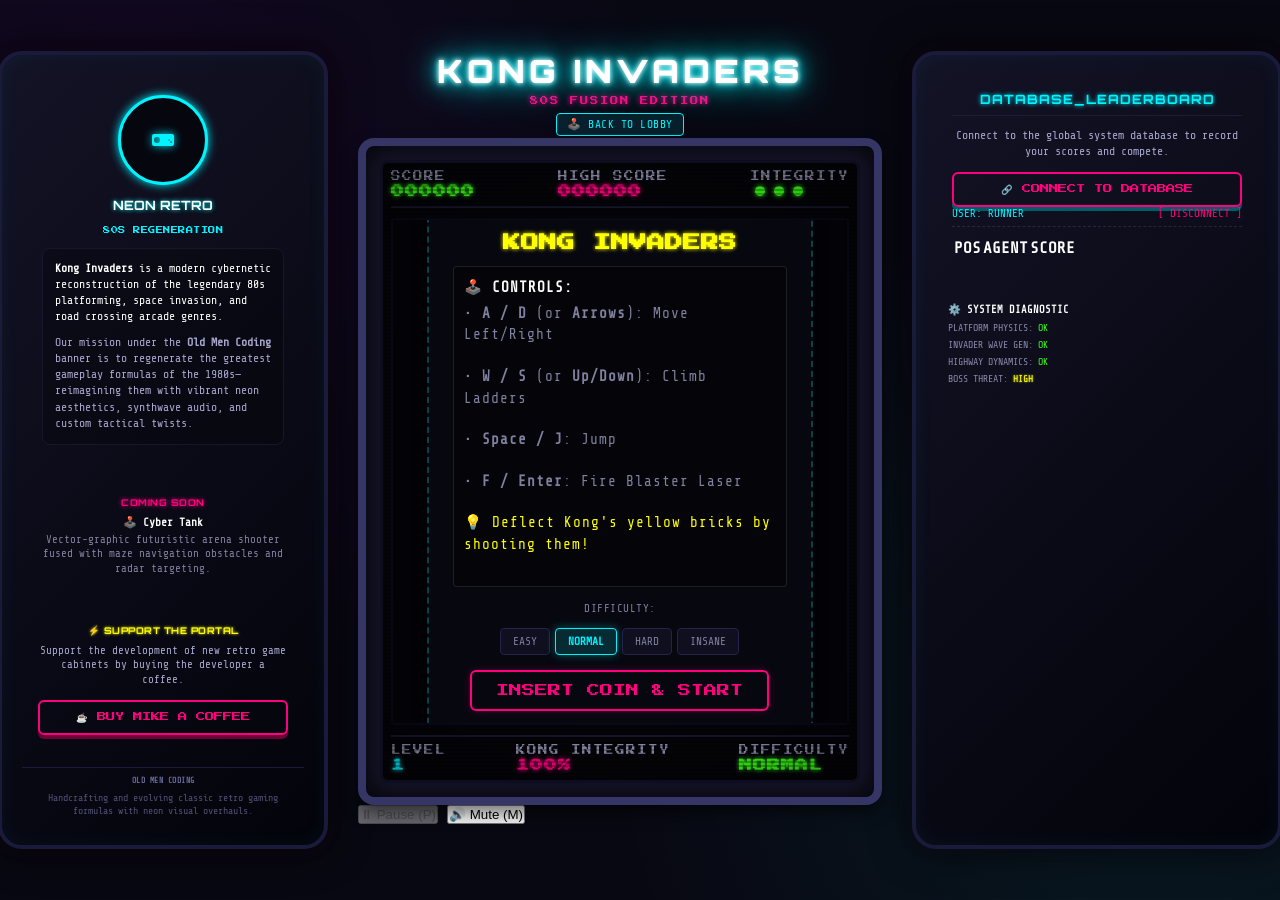
<file: kong_invaders.html>
<!DOCTYPE html>
<html lang="en">
<head>
    <meta charset="UTF-8">
    <meta name="viewport" content="width=device-width, initial-scale=1.0">
    <title>Kong Invaders - Old Men Coding</title>
    <!-- Google Fonts -->
    <link rel="preconnect" href="https://fonts.googleapis.com">
    <link rel="preconnect" href="https://fonts.gstatic.com" crossorigin>
    <link href="https://fonts.googleapis.com/css2?family=Orbitron:wght@400;700;900&family=Press+Start+2P&family=Share+Tech+Mono&display=swap" rel="stylesheet">
    <link rel="stylesheet" href="style.css">
</head>
<body>
    <!-- Retro CRT scanlines overlay -->
    <div class="scanlines"></div>

    <!-- Main side-by-side display wrapper -->
    <div class="arcade-wrapper">
        <!-- LEFT: About Retro / Developer Profile Panel -->
        <div class="profile-panel side-panel">
            <div class="dashboard-card" style="padding: 20px;">
                <div class="profile-avatar-card">
                    <div class="avatar-frame" style="border-color: var(--neon-blue); box-shadow: 0 0 10px var(--neon-blue);">
                        <!-- Retro Gamepad Icon -->
                        <svg viewBox="0 0 24 24" style="width: 24px; height: 24px; fill: var(--neon-blue);">
                            <path d="M21,6H3A2,2 0 0,0 1,8V16A2,2 0 0,0 3,18H21A2,2 0 0,0 23,16V8A2,2 0 0,0 21,6M6,15A3,3 0 1,1 9,12A3,3 0 0,1 6,15M18,11A1,1 0 1,1 17,12A1,1 0 0,1 18,11M20,13A1,1 0 1,1 19,14A1,1 0 0,1 20,13Z" />
                        </svg>
                    </div>
                    <h2 class="profile-title">NEON RETRO</h2>
                    <span class="profile-subtitle" style="color: var(--neon-blue);">80S REGENERATION</span>
                </div>
                
                <div class="bio-text" style="margin-top: 14px; text-align: left; font-size: 0.72rem; line-height: 1.4;">
                    <p style="margin-bottom: 10px; color: #fff;"><strong>Kong Invaders</strong> is a modern cybernetic reconstruction of the legendary 80s platforming, space invasion, and road crossing arcade genres.</p>
                    <p style="color: #a8a8cf;">Our mission under the <strong>Old Men Coding</strong> banner is to regenerate the greatest gameplay formulas of the 1980s—reimagining them with vibrant neon aesthetics, synthwave audio, and custom tactical twists.</p>
                </div>
            </div>

            <!-- Coming Soon Card -->
            <div class="dashboard-card" style="padding: 16px;">
                <div class="card-header" style="text-align: center; margin-bottom: 8px;">
                    <h3 class="neon-pink" style="font-family: var(--font-title); font-size: 0.58rem; letter-spacing: 0.5px;">COMING SOON</h3>
                </div>
                <p style="font-size: 0.7rem; color: #fff; margin-bottom: 4px; font-weight: bold; text-align: center;">🕹️ Cyber Tank</p>
                <p style="font-size: 0.68rem; color: #8080a0; text-align: center; line-height: 1.35;">Vector-graphic futuristic arena shooter fused with maze navigation obstacles and radar targeting.</p>
            </div>

            <!-- Support Card -->
            <div class="dashboard-card" style="padding: 16px; text-align: center;">
                <div class="card-header" style="margin-bottom: 8px;">
                    <h3 class="neon-yellow-text" style="font-family: var(--font-title); font-size: 0.58rem; letter-spacing: 0.5px;">⚡ SUPPORT THE PORTAL</h3>
                </div>
                <p style="font-size: 0.68rem; color: #a8a8cf; line-height: 1.35; margin-bottom: 12px;">Support the development of new retro game cabinets by buying the developer a coffee.</p>
                <a href="https://ko-fi.com/oldmencoding" target="_blank" class="arcade-btn" style="text-decoration: none; display: inline-block; font-size: 0.58rem; padding: 10px 0; width: 100%; box-shadow: 0 4px 0 #6d0034;">☕ Buy Mike a Coffee</a>
            </div>

            <!-- Disclaimer footer -->
            <div style="font-size: 0.62rem; color: #505075; line-height: 1.35; text-align: center; padding: 8px 6px; border-top: 1px solid #1a1a3a;">
                <strong style="color: #6a6a9f; display: block; margin-bottom: 4px; font-family: var(--font-hud); font-size: 0.5rem; letter-spacing: 0.5px;">OLD MEN CODING</strong>
                Handcrafting and evolving classic retro gaming formulas with neon visual overhauls.
            </div>
        </div>

        <!-- Main Cabinet Container -->
        <div class="cabinet-container">
            <!-- Header Brand Sign -->
            <header class="arcade-header">
                <h1 class="neon-text" data-text="KONG INVADERS">KONG INVADERS</h1>
                <p class="neon-subtitle">80S FUSION EDITION</p>
                <div style="margin-top: 8px;">
                    <a href="index.html" class="footer-link" style="text-decoration: none; padding: 4px 10px; background: rgba(0, 243, 255, 0.1); border: 1px solid var(--neon-blue); border-radius: 4px; font-size: 0.7rem; font-family: var(--font-hud); letter-spacing: 0.5px; color: var(--neon-blue); display: inline-block;">🕹️ BACK TO LOBBY</a>
                </div>
            </header>

            <!-- Main Cabinet Body -->
            <div class="cabinet-body">
                <!-- Glass Screen Bezel -->
                <div class="screen-bezel" style="width: 480px; max-width: 100%;">
                    <!-- Retro CRT Scanline Overlay -->
                    <div class="crt-overlay"></div>
                    
                    <!-- Game Header HUD -->
                    <div class="hud-container">
                        <div class="hud-item score-board">
                            <span class="hud-label">SCORE</span>
                            <span id="score" class="hud-value neon-green">000000</span>
                        </div>
                        <div class="hud-item high-score-board">
                            <span class="hud-label">HIGH SCORE</span>
                            <span id="high-score" class="hud-value neon-pink">000000</span>
                        </div>
                        <div class="hud-item lives-board">
                            <span class="hud-label">INTEGRITY</span>
                            <div id="lives-container" class="lives-icons">
                                <!-- JS will inject integrity nodes here -->
                            </div>
                        </div>
                    </div>

                    <!-- Screen Screen Content (Canvas & Overlays) -->
                    <div class="screen-content">
                        <canvas id="gameCanvas" width="480" height="600"></canvas>

                        <!-- Game Screen Overlay (Start/Pause/GameOver) -->
                        <div id="overlay" class="game-overlay active">
                            <div class="overlay-card">
                                <h2 id="overlay-title" class="neon-yellow">KONG INVADERS</h2>
                                
                                <div class="instructions-box" style="text-align: left; margin: 15px 0; font-size: 0.65rem; color: #a8a8cf; line-height: 1.5; border: 1px solid rgba(255,255,255,0.1); padding: 10px; background: rgba(0,0,0,0.4); border-radius: 4px;">
                                    <p style="color: #fff; font-weight: bold; margin-bottom: 4px;">🕹️ CONTROLS:</p>
                                    <p>• <strong>A / D</strong> (or <strong>Arrows</strong>): Move Left/Right</p>
                                    <p>• <strong>W / S</strong> (or <strong>Up/Down</strong>): Climb Ladders</p>
                                    <p>• <strong>Space / J</strong>: Jump</p>
                                    <p>• <strong>F / Enter</strong>: Fire Blaster Laser</p>
                                    <p style="color: var(--neon-yellow); margin-top: 6px;">💡 Deflect Kong's yellow bricks by shooting them!</p>
                                </div>

                                <div class="difficulty-container" style="margin-bottom: 15px;">
                                    <span class="diff-label" style="font-size: 0.68rem;">DIFFICULTY:</span>
                                    <div class="diff-options" style="display: flex; gap: 5px; margin-top: 5px;">
                                        <button id="diff-easy" class="diff-btn">EASY</button>
                                        <button id="diff-normal" class="diff-btn active">NORMAL</button>
                                        <button id="diff-hard" class="diff-btn">HARD</button>
                                        <button id="diff-insane" class="diff-btn">INSANE</button>
                                    </div>
                                </div>

                                <button id="start-btn" class="arcade-btn">INSERT COIN & START</button>
                            </div>
                        </div>
                    </div>

                    <!-- Game Footer HUD -->
                    <div class="hud-footer">
                        <div class="hud-item">
                            <span class="hud-label">LEVEL</span>
                            <span id="level" class="hud-value neon-blue">1</span>
                        </div>
                        <div class="hud-item">
                            <span class="hud-label">KONG INTEGRITY</span>
                            <span id="boss-life" class="hud-value neon-pink">100%</span>
                        </div>
                        <div class="hud-item">
                            <span class="hud-label">DIFFICULTY</span>
                            <span id="hud-difficulty" class="hud-value neon-green">NORMAL</span>
                        </div>
                    </div>
                </div>
            </div>

            <!-- Under-Screen Panel Controls -->
            <footer class="arcade-panel-footer">
                <button id="pause-btn" class="panel-btn" disabled>⏸ Pause (P)</button>
                <button id="mute-btn" class="panel-btn">🔊 Mute (M)</button>
            </footer>
        </div>

        <!-- RIGHT: Highscores Leaderboard Panel -->
        <div class="leaderboard-panel side-panel">
            <div class="dashboard-card" style="padding: 16px;">
                <div class="card-header" style="text-align: center; border-bottom: 1px solid #1c1c3a; padding-bottom: 8px; margin-bottom: 12px;">
                    <h3 class="neon-blue" style="font-family: var(--font-title); font-size: 0.8rem; letter-spacing: 1px;">DATABASE_LEADERBOARD</h3>
                </div>
                
                <div id="login-container" class="leaderboard-state active">
                    <p style="font-size: 0.72rem; color: #a8a8cf; text-align: center; line-height: 1.4; margin-bottom: 12px;">
                        Connect to the global system database to record your scores and compete.
                    </p>
                    <button id="lobby-login-btn" class="arcade-btn" style="font-size: 0.58rem; width: 100%; padding: 10px 0; box-shadow: 0 4px 0 #005f66;">🔗 CONNECT TO DATABASE</button>
                </div>

                <div id="leaderboard-container" class="leaderboard-state">
                    <div class="user-profile-badge" style="display: flex; justify-content: space-between; font-size: 0.68rem; margin-bottom: 10px; border-bottom: 1px dashed rgba(255,255,255,0.1); padding-bottom: 6px;">
                        <span id="player-profile-name" style="color: var(--neon-blue);">USER: RUNNER</span>
                        <a href="#" id="logout-btn" style="color: var(--neon-pink); text-decoration: none;">[ DISCONNECT ]</a>
                    </div>
                    <table class="high-score-table">
                        <thead>
                            <tr>
                                <th>POS</th>
                                <th>AGENT</th>
                                <th>SCORE</th>
                            </tr>
                        </thead>
                        <tbody id="leaderboard-body">
                            <!-- JS will load highscores -->
                        </tbody>
                    </table>
                </div>
            </div>
            
            <div class="dashboard-card" style="padding: 12px; font-size: 0.62rem; line-height: 1.4; color: #8888aa;">
                <p style="color: #fff; font-weight: bold; margin-bottom: 4px; font-size: 0.65rem;">⚙️ SYSTEM DIAGNOSTIC</p>
                <div style="display: flex; flex-direction: column; gap: 3px;">
                    <div>PLATFORM PHYSICS: <span style="color: var(--neon-green);">OK</span></div>
                    <div>INVADER WAVE GEN: <span style="color: var(--neon-green);">OK</span></div>
                    <div>HIGHWAY DYNAMICS: <span style="color: var(--neon-green);">OK</span></div>
                    <div>BOSS THREAT: <span style="color: var(--neon-yellow); text-shadow: 0 0 2px var(--neon-yellow);">HIGH</span></div>
                </div>
            </div>
        </div>
    </div>

    <!-- Game Engine -->
    <script src="kong_invaders.js"></script>
</body>
</html>
</file>
<file: style.css>
:root {
    --bg-color: #080812;
    --bezel-color: #15152a;
    --bezel-border: #353566;
    --cabinet-bg: linear-gradient(135deg, #131326 0%, #03030a 100%);
    --neon-blue: #00f3ff;
    --neon-pink: #ff007f;
    --neon-yellow: #ffff00;
    --neon-green: #39ff14;
    --neon-purple: #9d00ff;
    --neon-red: #ff003c;
    --font-arcade: 'Press Start 2P', monospace;
    --font-hud: 'Share Tech Mono', monospace;
    --font-title: 'Orbitron', sans-serif;
}

* {
    box-sizing: border-box;
    margin: 0;
    padding: 0;
}

body {
    background-color: var(--bg-color);
    background-image: 
        radial-gradient(circle at 10% 20%, rgba(157, 0, 255, 0.08) 0%, transparent 40%),
        radial-gradient(circle at 90% 80%, rgba(0, 243, 255, 0.08) 0%, transparent 40%);
    color: #ffffff;
    font-family: var(--font-hud);
    min-height: 100vh;
    display: flex;
    justify-content: center;
    align-items: center;
    padding: 20px;
    overflow-x: hidden;
}

/* Page Layout Wrapper */
.arcade-wrapper {
    display: flex;
    flex-direction: row;
    justify-content: center;
    align-items: flex-start;
    gap: 30px;
    max-width: 1280px;
    width: 100%;
    margin: 0 auto;
}

/* LEFT SIDEBAR: Developer profile panel */
.profile-panel {
    flex: 1 1 300px;
    max-width: 330px;
    display: flex;
    flex-direction: column;
    gap: 16px;
    height: 100%;
}

.profile-avatar-card {
    text-align: center;
    display: flex;
    flex-direction: column;
    align-items: center;
    gap: 12px;
}

.avatar-frame {
    width: 90px;
    height: 90px;
    border-radius: 50%;
    border: 3px solid var(--neon-pink);
    box-shadow: 0 0 10px var(--neon-pink);
    overflow: hidden;
    background: #06060f;
    display: flex;
    justify-content: center;
    align-items: center;
    position: relative;
}

.avatar-frame svg {
    width: 50px;
    height: 50px;
    fill: #e0e0ff;
    filter: drop-shadow(0 0 4px var(--neon-blue));
}

.profile-title {
    font-family: var(--font-title);
    font-size: 0.8rem;
    color: #ffffff;
    text-shadow: 0 0 4px var(--neon-blue);
    margin-bottom: 2px;
}

.profile-subtitle {
    font-family: var(--font-arcade);
    font-size: 0.45rem;
    color: #8080a0;
    text-transform: uppercase;
    letter-spacing: 0.5px;
}

.bio-text {
    color: #a0a0c0;
    font-size: 0.75rem;
    line-height: 1.5;
    text-align: center;
    background: rgba(0,0,0,0.25);
    padding: 12px;
    border-radius: 8px;
    border: 1px solid #16162d;
}

/* Skills Stat Bars */
.skills-container {
    display: flex;
    flex-direction: column;
    gap: 10px;
    width: 100%;
}

.skill-item {
    display: flex;
    flex-direction: column;
    gap: 4px;
}

.skill-label-row {
    display: flex;
    justify-content: space-between;
    font-family: var(--font-hud);
    font-size: 0.45rem;
    color: #8080a0;
}

.skill-bar-bg {
    width: 100%;
    height: 8px;
    background-color: #06060f;
    border: 1px solid #1a1a3a;
    border-radius: 4px;
    overflow: hidden;
    position: relative;
}

.skill-bar-fill {
    height: 100%;
    border-radius: 3px;
    box-shadow: 0 0 8px currentColor;
}

.bar-blue {
    background-color: var(--neon-blue);
    color: var(--neon-blue);
}

.bar-pink {
    background-color: var(--neon-pink);
    color: var(--neon-pink);
}

.bar-yellow {
    background-color: var(--neon-yellow);
    color: var(--neon-yellow);
}

.bar-green {
    background-color: var(--neon-green);
    color: var(--neon-green);
}

.social-links {
    display: flex;
    gap: 8px;
    width: 100%;
}

.social-btn {
    flex: 1;
    text-align: center;
    text-decoration: none;
    padding: 8px 0;
    font-family: var(--font-hud);
    font-size: 0.48rem;
    border: 1.5px solid #16162d;
    background-color: #06060f;
    border-radius: 6px;
    color: #8080a0;
    transition: all 0.2s ease;
}

.social-btn:hover {
    color: #ffffff;
    border-color: var(--neon-blue);
    box-shadow: 0 0 10px rgba(0, 243, 255, 0.35);
    background-color: rgba(0, 243, 255, 0.05);
}

/* Cabinet Container */
.arcade-container {
    flex: 0 0 580px;
    background: var(--cabinet-bg);
    border: 4px solid #1a1a3a;
    border-radius: 24px;
    box-shadow: 
        0 0 40px rgba(0, 0, 0, 0.8),
        0 0 20px rgba(0, 243, 255, 0.1),
        inset 0 0 20px rgba(255, 0, 127, 0.08);
    padding: 20px;
    display: flex;
    flex-direction: column;
    gap: 16px;
    position: relative;
}

/* Header Neon Title */
.arcade-header {
    text-align: center;
    margin-bottom: 2px;
}

.neon-text {
    font-family: var(--font-title);
    font-size: 2rem;
    font-weight: 900;
    letter-spacing: 4px;
    color: #fff;
    text-transform: uppercase;
    position: relative;
    text-shadow: 
        0 0 5px #fff,
        0 0 10px var(--neon-blue),
        0 0 20px var(--neon-blue),
        0 0 40px var(--neon-blue);
    animation: neon-flicker 3s infinite alternate;
}

.neon-subtitle {
    font-family: var(--font-arcade);
    font-size: 0.52rem;
    color: var(--neon-pink);
    letter-spacing: 2px;
    margin-top: 6px;
    text-shadow: 0 0 5px var(--neon-pink);
}

/* Bezel Screen Container */
.cabinet-body {
    background-color: var(--bezel-color);
    border: 8px solid var(--bezel-border);
    border-radius: 16px;
    padding: 14px;
    box-shadow: 
        inset 0 0 30px rgba(0, 0, 0, 0.9),
        0 8px 16px rgba(0, 0, 0, 0.5);
    position: relative;
}

.screen-bezel {
    background-color: #040409;
    border: 3px solid #0d0d1f;
    border-radius: 8px;
    padding: 8px;
    position: relative;
    overflow: hidden;
}

/* CRT Screen Scanline Overlay Effect */
.crt-overlay {
    position: absolute;
    top: 0;
    left: 0;
    width: 100%;
    height: 100%;
    background: linear-gradient(
        rgba(18, 16, 16, 0) 50%, 
        rgba(0, 0, 0, 0.25) 50%
    );
    background-size: 100% 4px;
    z-index: 10;
    pointer-events: none;
}

.crt-overlay::after {
    content: " ";
    display: block;
    position: absolute;
    top: 0;
    left: 0;
    bottom: 0;
    right: 0;
    background: radial-gradient(
        circle, 
        rgba(18, 16, 16, 0) 60%, 
        rgba(0, 0, 0, 0.35) 100%
    );
    z-index: 11;
    pointer-events: none;
}

/* Game Header HUD */
.hud-container {
    display: flex;
    justify-content: space-between;
    align-items: center;
    margin-bottom: 10px;
    font-family: var(--font-arcade);
    font-size: 0.6rem;
    color: #9090b0;
    border-bottom: 2px solid #16162d;
    padding-bottom: 8px;
}

.hud-item {
    display: flex;
    flex-direction: column;
    gap: 4px;
}

.hud-label {
    letter-spacing: 1px;
}

.hud-value {
    font-size: 0.8rem;
    color: #ffffff;
    font-weight: bold;
    letter-spacing: 1px;
}

.neon-green {
    color: var(--neon-green);
    text-shadow: 0 0 4px var(--neon-green);
}

.neon-pink {
    color: var(--neon-pink);
    text-shadow: 0 0 4px var(--neon-pink);
}

.neon-yellow {
    color: var(--neon-yellow);
    text-shadow: 0 0 4px var(--neon-yellow);
}

.neon-blue {
    color: var(--neon-blue);
    text-shadow: 0 0 4px var(--neon-blue);
}

.lives-icons {
    display: flex;
    gap: 4px;
    height: 12px;
    align-items: center;
}

.lives-icons svg {
    fill: var(--neon-yellow);
    filter: drop-shadow(0 0 2px var(--neon-yellow));
    width: 12px;
    height: 12px;
}

/* Screen Content */
.screen-content {
    position: relative;
    background-color: #000000;
    border: 2px solid #090919;
    border-radius: 4px;
    display: flex;
    justify-content: center;
    align-items: center;
    aspect-ratio: 448 / 496;
    overflow: hidden;
}

#gameCanvas {
    display: block;
    max-width: 100%;
    height: auto;
}

/* Game Overlay Card (Start/Pause/GameOver) */
.game-overlay {
    position: absolute;
    top: 0;
    left: 0;
    width: 100%;
    height: 100%;
    background-color: rgba(4, 4, 10, 0.88);
    backdrop-filter: blur(4px);
    display: flex;
    justify-content: center;
    align-items: center;
    z-index: 20;
    opacity: 0;
    pointer-events: none;
    transition: opacity 0.3s ease;
}

.game-overlay.active {
    opacity: 1;
    pointer-events: all;
}

.overlay-card {
    text-align: center;
    padding: 24px;
    border-radius: 12px;
    border: 2px dashed rgba(0, 243, 255, 0.25);
    background: rgba(8, 8, 16, 0.95);
    box-shadow: 0 0 30px rgba(0, 0, 0, 0.9);
    max-width: 85%;
}

.overlay-card h2 {
    font-family: var(--font-arcade);
    font-size: 1.1rem;
    margin-bottom: 10px;
}

.overlay-card p {
    font-family: var(--font-hud);
    font-size: 0.9rem;
    color: #8080a0;
    margin-bottom: 20px;
    letter-spacing: 1px;
}

/* Retro Cabinet Side Panel */
.side-panel {
    flex: 0 0 370px;
    background: var(--cabinet-bg);
    border: 4px solid #1a1a3a;
    border-radius: 24px;
    box-shadow: 
        0 0 40px rgba(0, 0, 0, 0.8),
        0 0 20px rgba(255, 0, 127, 0.05),
        inset 0 0 20px rgba(0, 243, 255, 0.05);
    padding: 20px;
    display: flex;
    flex-direction: column;
    gap: 16px;
    align-self: stretch;
}

.panel-header {
    display: flex;
    justify-content: space-between;
    align-items: center;
    font-family: var(--font-arcade);
    font-size: 0.55rem;
    border-bottom: 2px solid #16162d;
    padding-bottom: 10px;
}

.status-indicator-label {
    color: #8080a0;
    letter-spacing: 1px;
}

.status-indicator {
    font-weight: bold;
    padding: 2px 6px;
    border-radius: 4px;
    font-size: 0.6rem;
}

.status-indicator.online {
    color: var(--neon-green);
    text-shadow: 0 0 4px var(--neon-green);
    border: 1px solid var(--neon-green);
}

.status-indicator.offline {
    color: var(--neon-red);
    text-shadow: 0 0 4px var(--neon-red);
    border: 1px solid var(--neon-red);
    animation: alert-pulse 1s infinite alternate;
}

.card {
    background-color: rgba(14, 14, 30, 0.7);
    border: 2px solid #232348;
    border-radius: 12px;
    padding: 16px;
    box-shadow: inset 0 0 15px rgba(0,0,0,0.5);
    display: flex;
    flex-direction: column;
    gap: 12px;
}

.panel-title {
    font-family: var(--font-arcade);
    font-size: 0.68rem;
    letter-spacing: 1.5px;
    margin-bottom: 4px;
}

/* Neon Text Helpers */
.neon-pink-text {
    color: var(--neon-pink);
    text-shadow: 0 0 3px var(--neon-pink);
}
.neon-green-text {
    color: var(--neon-green);
    text-shadow: 0 0 3px var(--neon-green);
}
.neon-cyan-text {
    color: var(--neon-blue);
    text-shadow: 0 0 3px var(--neon-blue);
}
.neon-yellow-text {
    color: var(--neon-yellow);
    text-shadow: 0 0 3px var(--neon-yellow);
}
.neon-blue-text {
    color: #4b89ff;
    text-shadow: 0 0 3px #4b89ff;
}

/* Authentication Section */
.auth-toggle {
    display: flex;
    border: 1px solid #2b2b5a;
    border-radius: 6px;
    overflow: hidden;
}

.toggle-btn {
    flex: 1;
    background: transparent;
    border: none;
    color: #8080a0;
    font-family: var(--font-arcade);
    font-size: 0.55rem;
    padding: 8px 0;
    cursor: pointer;
    transition: all 0.2s ease;
}

.toggle-btn.active {
    background-color: #1f1f45;
    color: #ffffff;
    box-shadow: inset 0 0 5px rgba(0, 243, 255, 0.2);
    border-bottom: 2px solid var(--neon-blue);
}

.auth-form {
    display: flex;
    flex-direction: column;
    gap: 10px;
}

.input-group {
    display: flex;
    flex-direction: column;
    gap: 5px;
}

.input-group label {
    font-family: var(--font-hud);
    font-size: 0.75rem;
    letter-spacing: 0.5px;
    color: #a0a0c0;
}

.input-group input {
    background-color: #06060f;
    border: 1px solid #2d2d5c;
    border-radius: 6px;
    color: #ffffff;
    font-family: var(--font-hud);
    font-size: 0.9rem;
    padding: 8px 12px;
    outline: none;
    transition: all 0.2s ease;
}

.input-group input:focus {
    border-color: var(--neon-blue);
    box-shadow: 0 0 8px rgba(0, 243, 255, 0.25);
}

.auth-error {
    color: var(--neon-red);
    font-size: 0.75rem;
    line-height: 1.2;
    text-shadow: 0 0 2px var(--neon-red);
}

/* Profile Panel Info */
.profile-info {
    display: flex;
    justify-content: space-between;
    align-items: center;
    border-bottom: 1px dashed #1f1f45;
    padding: 6px 0;
    font-size: 0.9rem;
}

.profile-label {
    color: #8080a0;
}

.profile-value {
    font-weight: bold;
    letter-spacing: 0.5px;
}

/* Global Leaderboard Table */
.leaderboard-table-container {
    overflow-y: auto;
    max-height: 220px;
}

.leaderboard-table {
    width: 100%;
    border-collapse: collapse;
    font-family: var(--font-hud);
    font-size: 0.95rem;
    text-align: left;
}

.leaderboard-table th {
    font-family: var(--font-arcade);
    font-size: 0.5rem;
    color: #8080a0;
    padding: 6px 4px;
    border-bottom: 2px solid #232348;
}

.leaderboard-table td {
    padding: 8px 4px;
    border-bottom: 1px solid #14142a;
}

.leaderboard-table tr:hover td {
    background-color: rgba(255,255,255,0.03);
}

.leaderboard-table tr.current-user-row td {
    background-color: rgba(0, 243, 255, 0.08);
    color: var(--neon-blue);
    font-weight: bold;
}

.rank-col {
    font-family: var(--font-arcade);
    font-size: 0.55rem;
    width: 35px;
    color: #8080a0;
}

/* Top 3 rank highlighting */
.rank-1 { color: #ffd700; text-shadow: 0 0 3px #ffd700; }
.rank-2 { color: #c0c0c0; text-shadow: 0 0 3px #c0c0c0; }
.rank-3 { color: #cd7f32; text-shadow: 0 0 3px #cd7f32; }

.score-col {
    text-align: right;
    font-weight: bold;
}

.loading-text {
    text-align: center;
    color: #8080a0;
    font-size: 0.85rem;
    padding: 20px 0 !important;
}

.no-scores-text {
    text-align: center;
    color: #8080a0;
    font-size: 0.85rem;
    padding: 20px 0 !important;
}

/* Footer Reset Link */
.panel-footer {
    margin-top: auto;
    text-align: center;
}

.footer-link {
    background: transparent;
    border: none;
    color: #606085;
    font-family: var(--font-hud);
    font-size: 0.8rem;
    cursor: pointer;
    text-decoration: underline;
    transition: color 0.2s ease;
}

.footer-link:hover {
    color: var(--neon-blue);
}

/* Arcade Buttons */
.arcade-btn {
    font-family: var(--font-arcade);
    font-size: 0.8rem;
    padding: 12px 24px;
    background-color: transparent;
    color: var(--neon-pink);
    border: 2px solid var(--neon-pink);
    border-radius: 6px;
    cursor: pointer;
    text-transform: uppercase;
    box-shadow: 
        0 0 10px rgba(255, 0, 127, 0.2),
        inset 0 0 5px rgba(255, 0, 127, 0.1);
    transition: all 0.2s ease;
    outline: none;
}

.arcade-btn:hover {
    background-color: var(--neon-pink);
    color: #ffffff;
    box-shadow: 
        0 0 20px var(--neon-pink),
        0 0 40px rgba(255, 0, 127, 0.4);
    transform: scale(1.03);
}

.arcade-btn:active {
    transform: scale(0.96);
}

.arcade-btn-mini {
    font-family: var(--font-arcade);
    font-size: 0.6rem;
    padding: 8px 16px;
    background-color: transparent;
    color: var(--neon-blue);
    border: 2px solid var(--neon-blue);
    border-radius: 4px;
    cursor: pointer;
    box-shadow: 
        0 0 6px rgba(0, 243, 255, 0.2),
        inset 0 0 3px rgba(0, 243, 255, 0.15);
    transition: all 0.2s ease;
}

.arcade-btn-mini:hover {
    background-color: var(--neon-blue);
    color: #000000;
    box-shadow: 
        0 0 12px var(--neon-blue),
        0 0 24px rgba(0, 243, 255, 0.3);
}

.arcade-btn-mini.reset-btn {
    color: var(--neon-pink);
    border-color: var(--neon-pink);
    box-shadow: 
        0 0 6px rgba(255, 0, 127, 0.15),
        inset 0 0 3px rgba(255, 0, 127, 0.1);
}

.arcade-btn-mini.reset-btn:hover {
    background-color: var(--neon-pink);
    color: #ffffff;
    box-shadow: 
        0 0 12px var(--neon-pink),
        0 0 24px rgba(255, 0, 127, 0.3);
}

/* Setup Config Overlay Modal */
.setup-overlay {
    position: fixed;
    top: 0;
    left: 0;
    width: 100vw;
    height: 100vh;
    background-color: rgba(4, 4, 10, 0.94);
    backdrop-filter: blur(8px);
    display: none;
    justify-content: center;
    align-items: center;
    z-index: 100;
}

.setup-overlay.active {
    display: flex;
}

.setup-card {
    background: var(--cabinet-bg);
    border: 4px solid var(--bezel-border);
    border-radius: 20px;
    max-width: 500px;
    width: 90%;
    padding: 30px;
    box-shadow: 0 0 50px rgba(0, 0, 0, 0.9);
    display: flex;
    flex-direction: column;
    gap: 16px;
}

.setup-card h2 {
    font-family: var(--font-title);
    font-size: 1.6rem;
    text-align: center;
    letter-spacing: 1px;
}

.setup-card p {
    color: #8080a0;
    font-size: 0.9rem;
    text-align: center;
    line-height: 1.4;
}

.setup-form {
    display: flex;
    flex-direction: column;
    gap: 16px;
    margin-top: 10px;
}

.setup-instructions {
    background-color: #06060f;
    border-left: 3px solid var(--neon-blue);
    border-radius: 4px;
    padding: 12px;
    font-size: 0.8rem;
    color: #8080a0;
    display: flex;
    flex-direction: column;
    gap: 6px;
}

.setup-instructions h4 {
    color: #ffffff;
}

.setup-instructions ol {
    margin-left: 18px;
    display: flex;
    flex-direction: column;
    gap: 4px;
}

.setup-form button {
    align-self: center;
    margin-top: 10px;
}

/* Game Footer HUD */
.hud-footer {
    display: flex;
    justify-content: space-between;
    align-items: center;
    margin-top: 10px;
    font-family: var(--font-arcade);
    font-size: 0.6rem;
    color: #9090b0;
    border-top: 2px solid #16162d;
    padding-top: 8px;
}

/* Joystick & Lower Panel */
.cabinet-lower-panel {
    background: linear-gradient(180deg, #131326 0%, #080812 100%);
    border: 3px solid #1c1c3a;
    border-radius: 12px;
    padding: 10px;
    display: flex;
    justify-content: space-between;
    align-items: center;
    gap: 12px;
    box-shadow: inset 0 2px 5px rgba(255,255,255,0.02);
}

.joystick-graphics {
    display: flex;
    align-items: center;
    gap: 12px;
}

.joystick-base {
    width: 40px;
    height: 40px;
    background-color: #06060a;
    border: 3px solid #1a1a35;
    border-radius: 50%;
    position: relative;
    box-shadow: inset 0 0 8px rgba(0,0,0,0.8);
}

.joystick-ball {
    width: 18px;
    height: 18px;
    background: radial-gradient(circle at 35% 35%, #ff4b4b 0%, #aa0000 70%, #660000 100%);
    border-radius: 50%;
    position: absolute;
    top: 8px;
    left: 8px;
    box-shadow: 0 3px 6px rgba(0,0,0,0.6);
    animation: joystick-wiggle 4s infinite alternate;
}

.action-buttons {
    display: flex;
    gap: 6px;
}

.action-btn-red, .action-btn-blue {
    width: 14px;
    height: 14px;
    border-radius: 50%;
    box-shadow: 0 2px 3px rgba(0,0,0,0.5);
}

.action-btn-red {
    background: radial-gradient(circle, #ff007f 0%, #900 100%);
}
.action-btn-blue {
    background: radial-gradient(circle, #00f3ff 0%, #006677 100%);
}

.cabinet-instructions {
    flex: 1;
    font-size: 0.72rem;
    color: #8080a0;
}

.cabinet-instructions h3 {
    font-size: 0.75rem;
    color: #ffffff;
    margin-bottom: 4px;
    letter-spacing: 0.5px;
}

.cabinet-instructions ul {
    list-style: none;
    display: flex;
    flex-direction: column;
    gap: 2px;
}

.key-cap {
    background-color: #15152a;
    border: 1px solid #353566;
    border-radius: 3px;
    padding: 1px 3px;
    font-size: 0.65rem;
    color: var(--neon-blue);
    font-family: monospace;
}

.pellet-highlight {
    color: var(--neon-yellow);
    font-weight: bold;
    text-shadow: 0 0 2px var(--neon-yellow);
}

/* System Controls (Mute/Pause) */
.system-controls {
    display: flex;
    justify-content: center;
    gap: 12px;
}

.system-btn {
    background: #0f0f1f;
    color: #8080a0;
    border: 1px solid #23234b;
    padding: 4px 10px;
    font-family: var(--font-hud);
    font-size: 0.8rem;
    border-radius: 4px;
    cursor: pointer;
    transition: all 0.2s ease;
}

.system-btn:hover:not(:disabled) {
    color: #ffffff;
    border-color: var(--neon-blue);
    box-shadow: 0 0 8px rgba(0, 243, 255, 0.25);
}

.system-btn:disabled {
    opacity: 0.3;
    cursor: not-allowed;
}

/* Animations */
@keyframes neon-flicker {
    0%, 19%, 21%, 23%, 25%, 54%, 56%, 100% {
        text-shadow: 
            0 0 5px #fff,
            0 0 10px var(--neon-blue),
            0 0 20px var(--neon-blue),
            0 0 40px var(--neon-blue);
    }
    20%, 24%, 55% {
        text-shadow: none;
    }
}

@keyframes alert-pulse {
    from {
        box-shadow: 0 0 2px var(--neon-red);
        border-color: var(--neon-red);
    }
    to {
        box-shadow: 0 0 10px var(--neon-red), inset 0 0 3px var(--neon-red);
        border-color: var(--neon-pink);
    }
}

@keyframes joystick-wiggle {
    0% { transform: translate(0, 0); }
    15% { transform: translate(2px, -2px); }
    30% { transform: translate(0, 0); }
    45% { transform: translate(-1px, 2px); }
    60% { transform: translate(0, 0); }
    100% { transform: translate(0, 0); }
}

/* Desktop side-by-side adaptive layout */
@media (max-width: 1240px) {
    .arcade-wrapper {
        flex-direction: column;
        align-items: center;
        max-width: 580px;
        gap: 20px;
    }
    .arcade-container, .side-panel, .profile-panel {
        flex: 1 1 auto;
        width: 100%;
    }
}

@media (max-width: 480px) {
    .arcade-container {
        padding: 12px;
        gap: 12px;
    }
    .neon-text {
        font-size: 1.5rem;
    }
    .cabinet-lower-panel {
        flex-direction: column;
        align-items: center;
        text-align: center;
    }
    .cabinet-instructions ul {
        align-items: center;
    }
    .hud-container {
        font-size: 0.52rem;
    }
    .hud-value {
        font-size: 0.72rem;
    }
}

/* Difficulty Selector Overlay Styles */
.difficulty-container {
    display: flex;
    flex-direction: column;
    align-items: center;
    gap: 8px;
    margin: 15px 0;
}

.diff-label {
    font-family: var(--font-hud);
    font-size: 0.72rem;
    color: #8080a0;
    letter-spacing: 0.5px;
}

.diff-options {
    display: flex;
    gap: 6px;
}

.diff-btn {
    background: #0f0f1f;
    color: #8080a0;
    border: 1px solid #23234b;
    padding: 6px 12px;
    font-family: var(--font-hud);
    font-size: 0.7rem;
    border-radius: 4px;
    cursor: pointer;
    transition: all 0.2s ease;
}

.diff-btn:hover {
    color: #ffffff;
    border-color: var(--neon-blue);
    box-shadow: 0 0 6px rgba(0, 243, 255, 0.2);
}

.diff-btn.active {
    background: rgba(0, 243, 255, 0.15);
    color: var(--neon-blue);
    border-color: var(--neon-blue);
    box-shadow: 0 0 10px rgba(0, 243, 255, 0.35);
    font-weight: bold;
}
</file>
